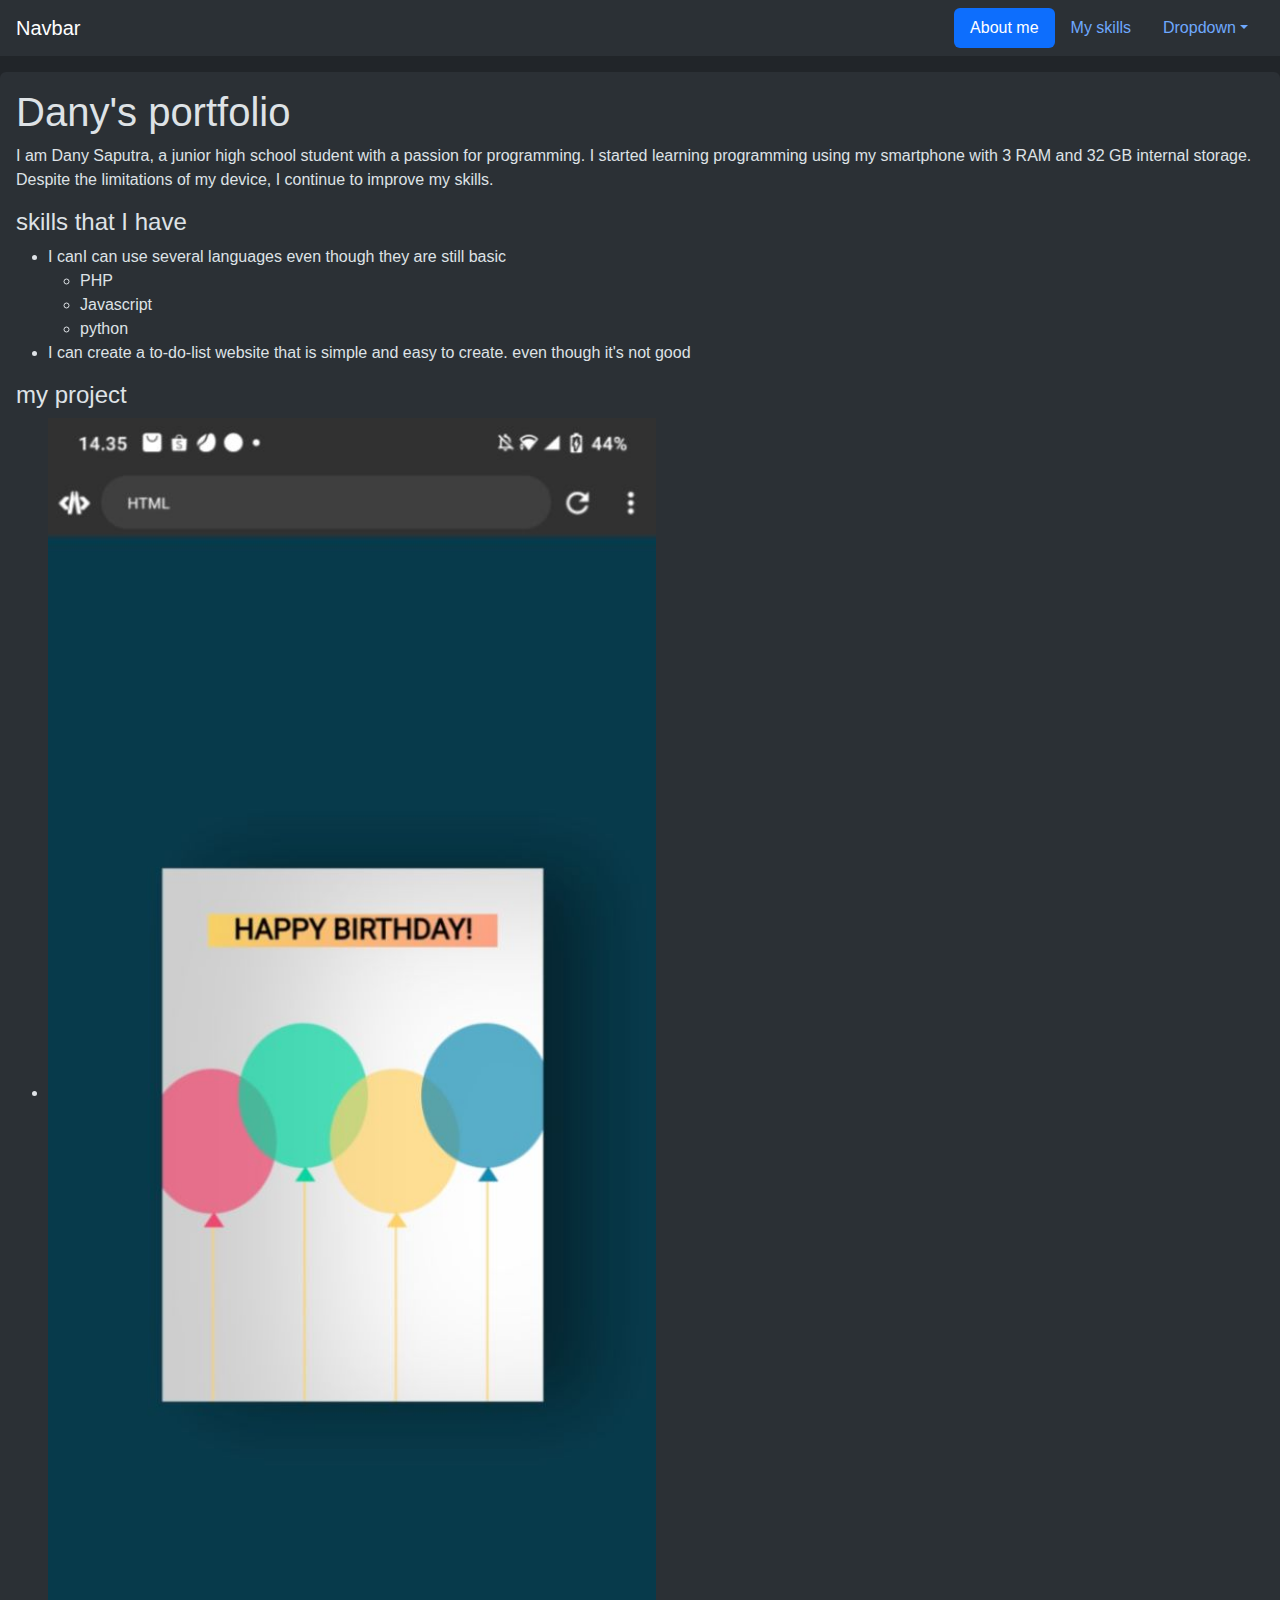
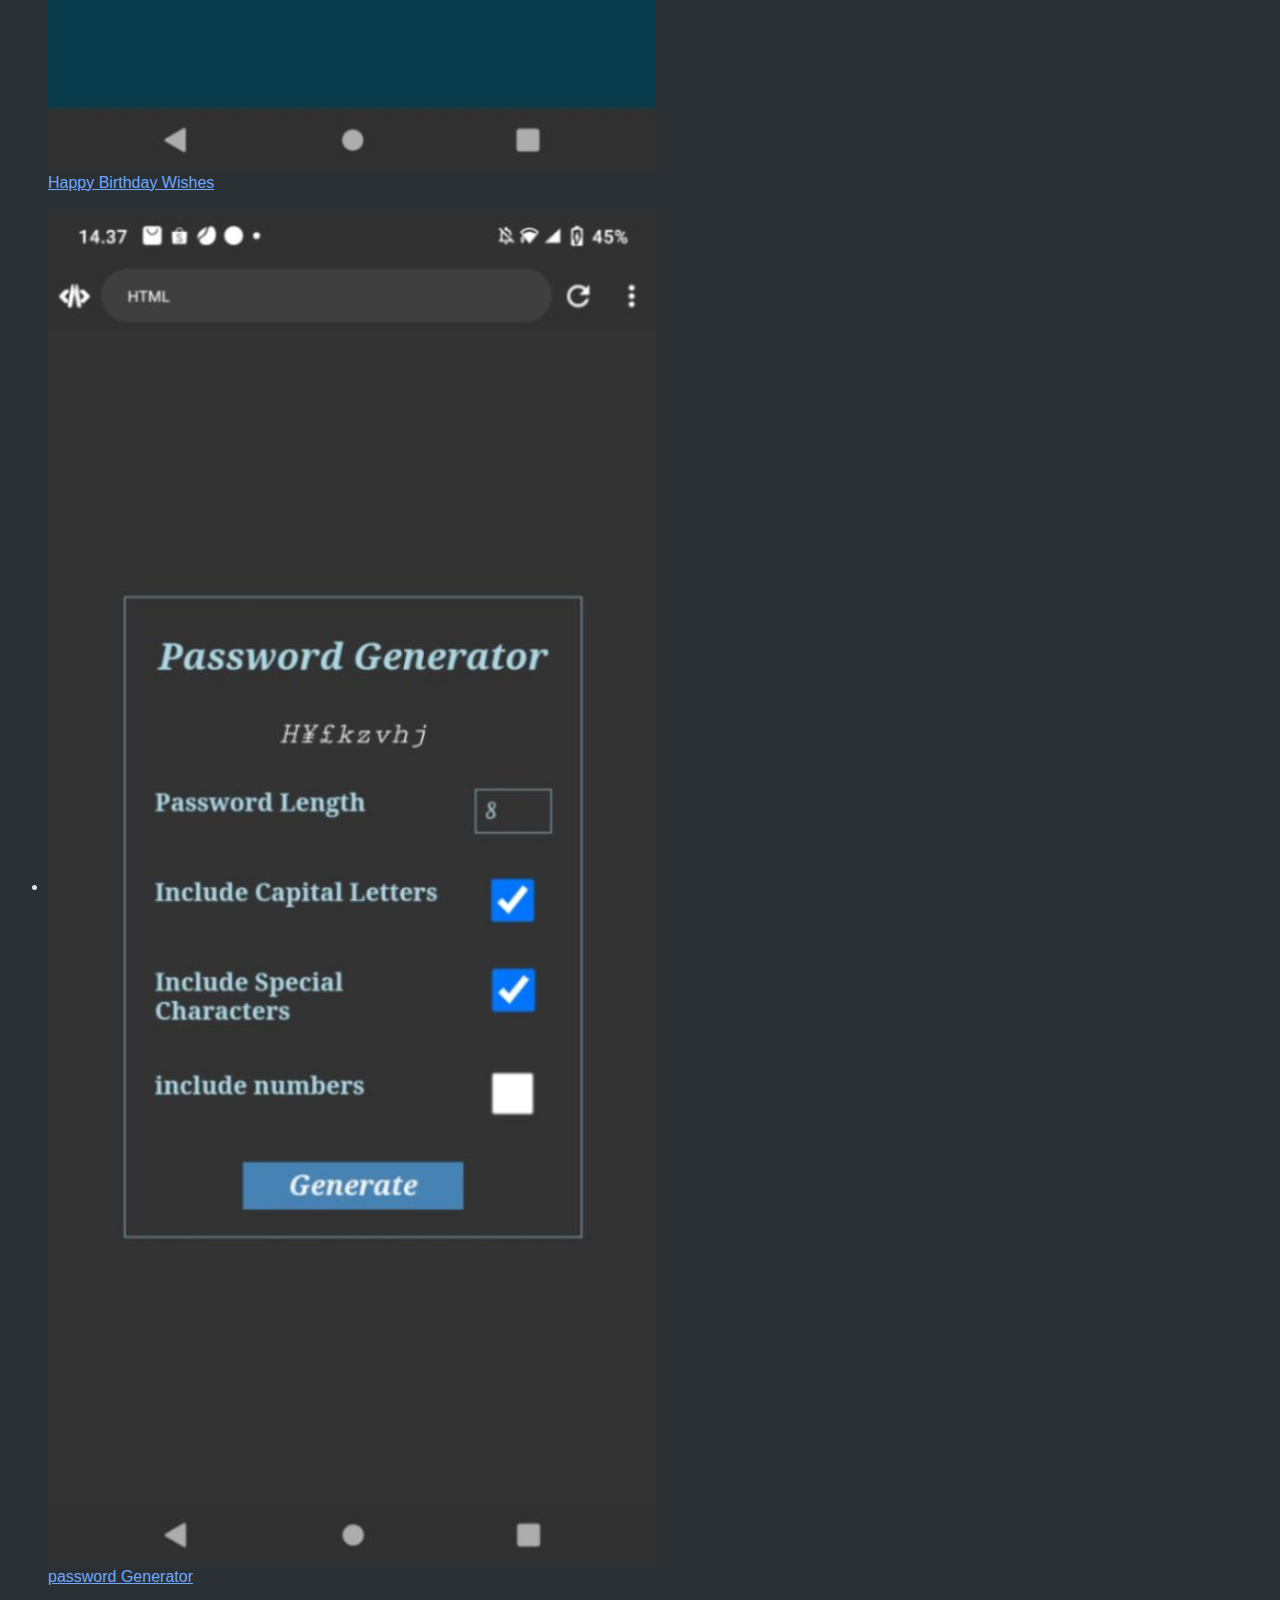
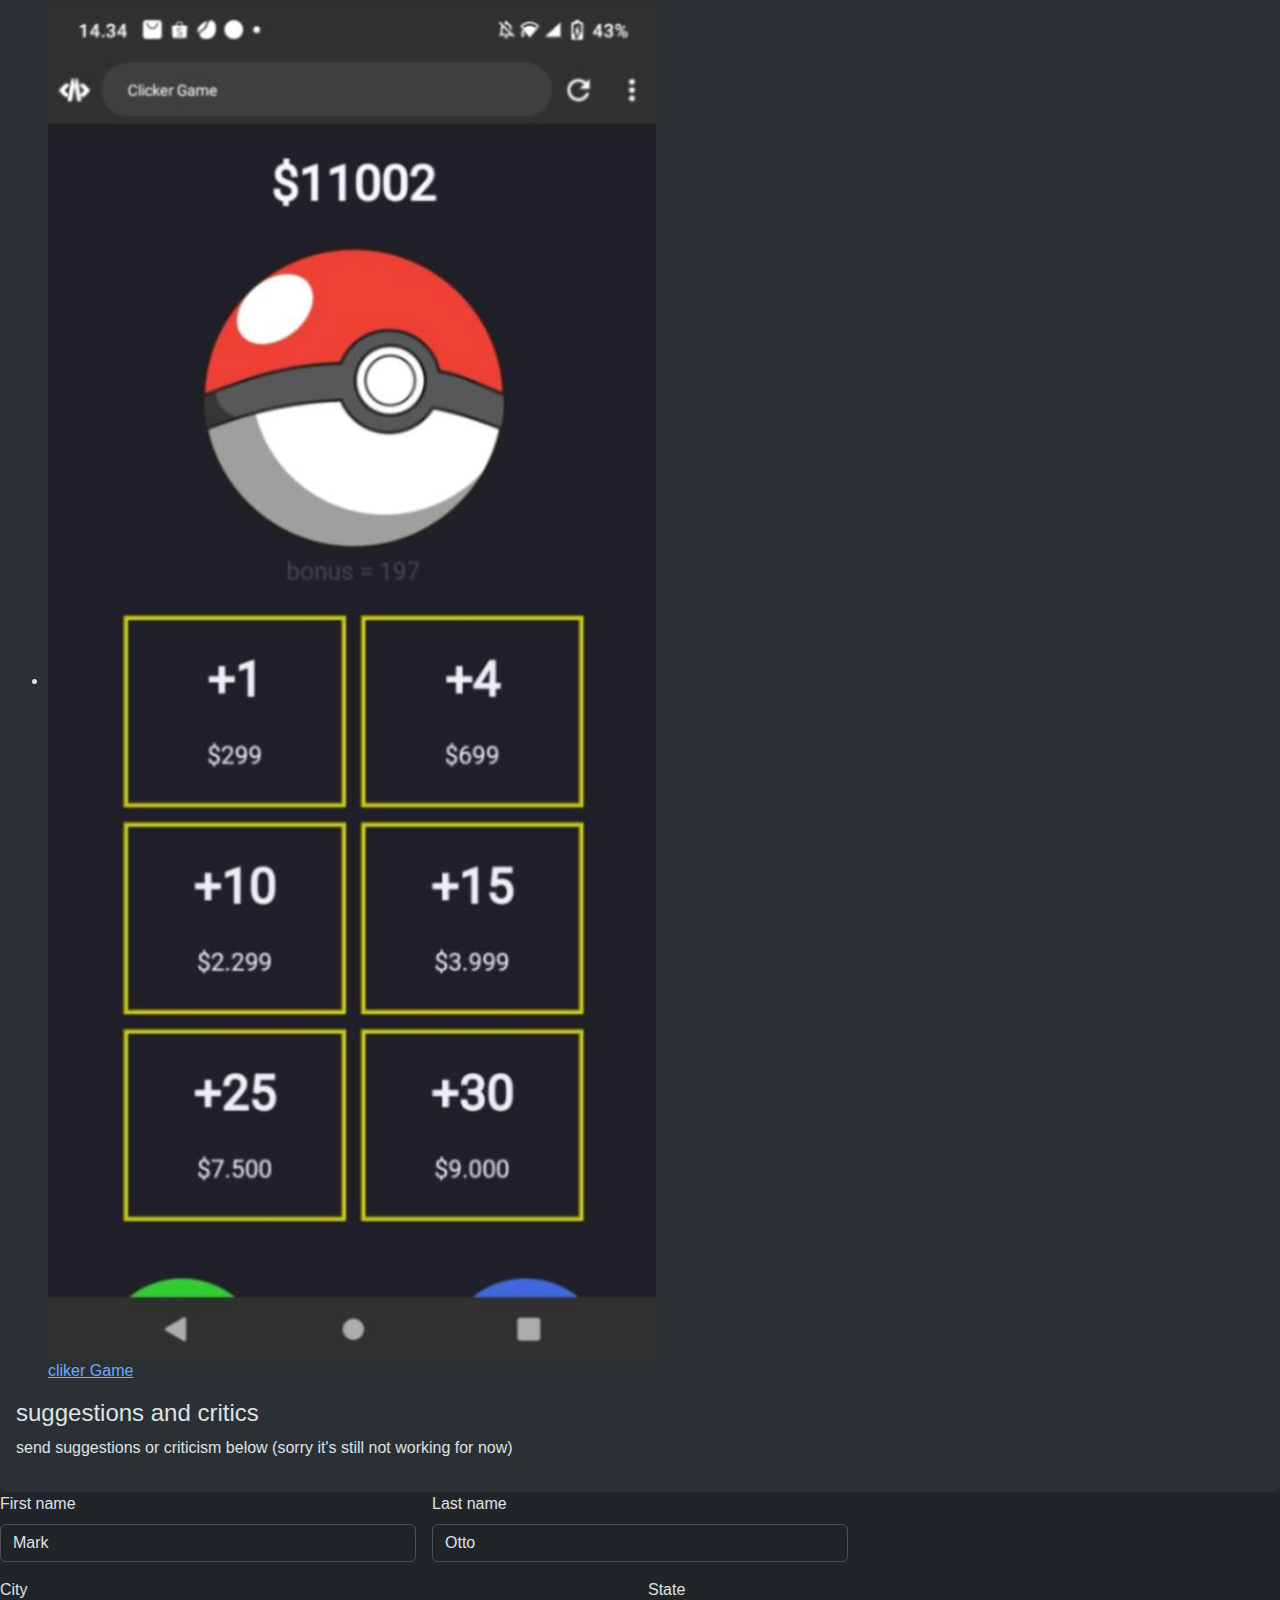
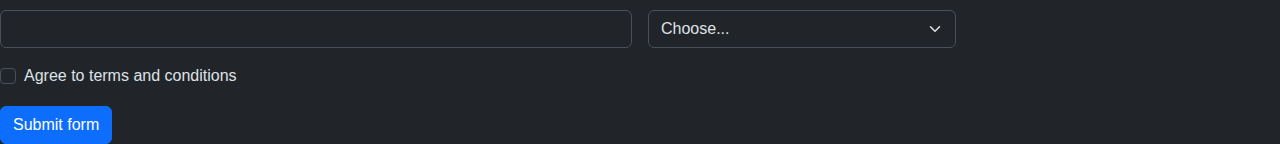
<file: index.html>
<!DOCTYPE html>
<html lang="en" data-bs-theme="dark">
  <head>
    <meta http-equiv="content-type" content="text/html; charset=utf-8" />
    <meta name="viewport" content="width=device-width, initial-scale=1.0">
    <title></title>
    <link href="https://cdn.jsdelivr.net/npm/bootstrap@5.3.3/dist/css/bootstrap.min.css" rel="stylesheet" integrity="sha384-QWTKZyjpPEjISv5WaRU9OFeRpok6YctnYmDr5pNlyT2bRjXh0JMhjY6hW+ALEwIH" crossorigin="anonymous">
  </head>
  <body style="font-family: 'Open Sans', sans-serif;">
    <!-- navbar -->
    <nav id="navbar-example2" class="navbar bg-body-tertiary px-3 mb-3">
  <a class="navbar-brand" href="#">Navbar</a>
  <ul class="nav nav-pills">
    <li class="nav-item">
      <a class="nav-link" href="#scrollspyHeading1">About me</a>
    </li>
    <li class="nav-item">
      <a class="nav-link" href="#scrollspyHeading2">My skills</a>
    </li>
    <li class="nav-item dropdown">
      <a class="nav-link dropdown-toggle" data-bs-toggle="dropdown" href="#" role="button" aria-expanded="false">Dropdown</a>
      <ul class="dropdown-menu">
        <li><a class="dropdown-item" href="#scrollspyHeading3">my projects</a></li>
        <li><a class="dropdown-item" href="#scrollspyHeading4">suggestion and critics</a></li>
        <li><hr class="dropdown-divider"></li>
        <!-- <li><a class="dropdown-item" href="#scrollspyHeading5">Fifth</a></li> -->
      </ul>
    </li>
  </ul>
</nav>
<!-- value of web -->

<div data-bs-spy="scroll" data-bs-target="#navbar-example2" data-bs-root-margin="0px 0px -40%" data-bs-smooth-scroll="true" class="scrollspy-example bg-body-tertiary p-3 rounded-2" tabindex="0">
  <h1 id="scrollspyHeading1"><a>Dany's portfolio </a></h1>
  <p>I am Dany Saputra, a junior high school student with a passion for programming. I started learning programming using my smartphone with 3 RAM and 32 GB internal storage. Despite the limitations of my device, I continue to improve my skills.</p>
  <h4 id="scrollspyHeading2">skills that I have</h4>
  <ul>
    <li>I canI can use several languages even though they are still basic</li>
    <ul>
      <li>PHP</li>
      <li>Javascript</li>
      <li>python</li>
    </ul>
    <li>I can create a to-do-list website that is simple and easy to create. even though it's not good</li>
  </ul>
  <h4 id="scrollspyHeading3">my project</h4>
  <ul>
    <li><figure>
      <img style="width: 50%; height: 50%; display: inline;" src="./picture/S3.jpg" alt="./pitcure/S3.jpg" class="imgp"/>
      <br>
      <a href="./HBW/index.html">Happy Birthday Wishes</a>
    </figure></li>
    <li><figure>
      <img style="width: 50%; height: 50%;" src="./picture/S5.jpg" alt="ytta" />
      <figcaption><a href="./password Generator/index.html">password Generator</a></figcaption>
    </figure></li>
    <li><figure>
      <img style="width: 50%; height: 50%;" src="./picture/S1.jpg" alt="b" />
      <figcaption><a href="./clikerGame/index.html">cliker Game</a></figcaption>
    </figure></li>
  </ul>
  <h4 id="scrollspyHeading4">suggestions and critics</h4>
  <p>send suggestions or criticism below (sorry it's still not working for now)</p>
</div>

<!-- form -->
    <form action="" method="get" class="row g-3 needs-validation" novalidate>
  <div class="col-md-4">
    <label for="validationCustom01" class="form-label">First name</label>
    <input type="text" class="form-control" id="validationCustom01" value="Mark" required>
    <div class="valid-feedback">
      Looks good!
    </div>
  </div>
  <div class="col-md-4">
    <label for="validationCustom02" class="form-label">Last name</label>
    <input type="text" class="form-control" id="validationCustom02" value="Otto" required>
    <div class="valid-feedback">
      Looks good!
    </div>
  </div>
  
  <div class="col-md-6">
    <label for="validationCustom03" class="form-label">City</label>
    <input type="text" class="form-control" id="validationCustom03" required>
    <div class="invalid-feedback">
      Please provide a valid city.
    </div>
  </div>
  <div class="col-md-3">
    <label for="validationCustom04" class="form-label">State</label>
    <select class="form-select" id="validationCustom04" required>
      <option selected disabled value="">Choose...</option>
      <option>Indonesian</option>
      <option>Malay</option>
      <option>Singapore</option>
      <option>other</option>
    </select>
    <div class="invalid-feedback">
      Please select a valid state.
    </div>
  </div>
  <div class="col-12">
    <div class="form-check">
      <input class="form-check-input" type="checkbox" value="" id="invalidCheck" required>
      <label class="form-check-label" for="invalidCheck">
        Agree to terms and conditions
      </label>
      <div class="invalid-feedback">
        You must agree before submitting.
      </div>
    </div>
  </div>
  <div class="col-12">
    <button class="btn btn-primary" type="submit">Submit form</button>
  </div>
</form>
    
    <script src="https://cdn.jsdelivr.net/npm/bootstrap@5.3.3/dist/js/bootstrap.bundle.min.js" integrity="sha384-YvpcrYf0tY3lHB60NNkmXc5s9fDVZLESaAA55NDzOxhy9GkcIdslK1eN7N6jIeHz" crossorigin="anonymous"></script>
  </body>
</html>
</file>
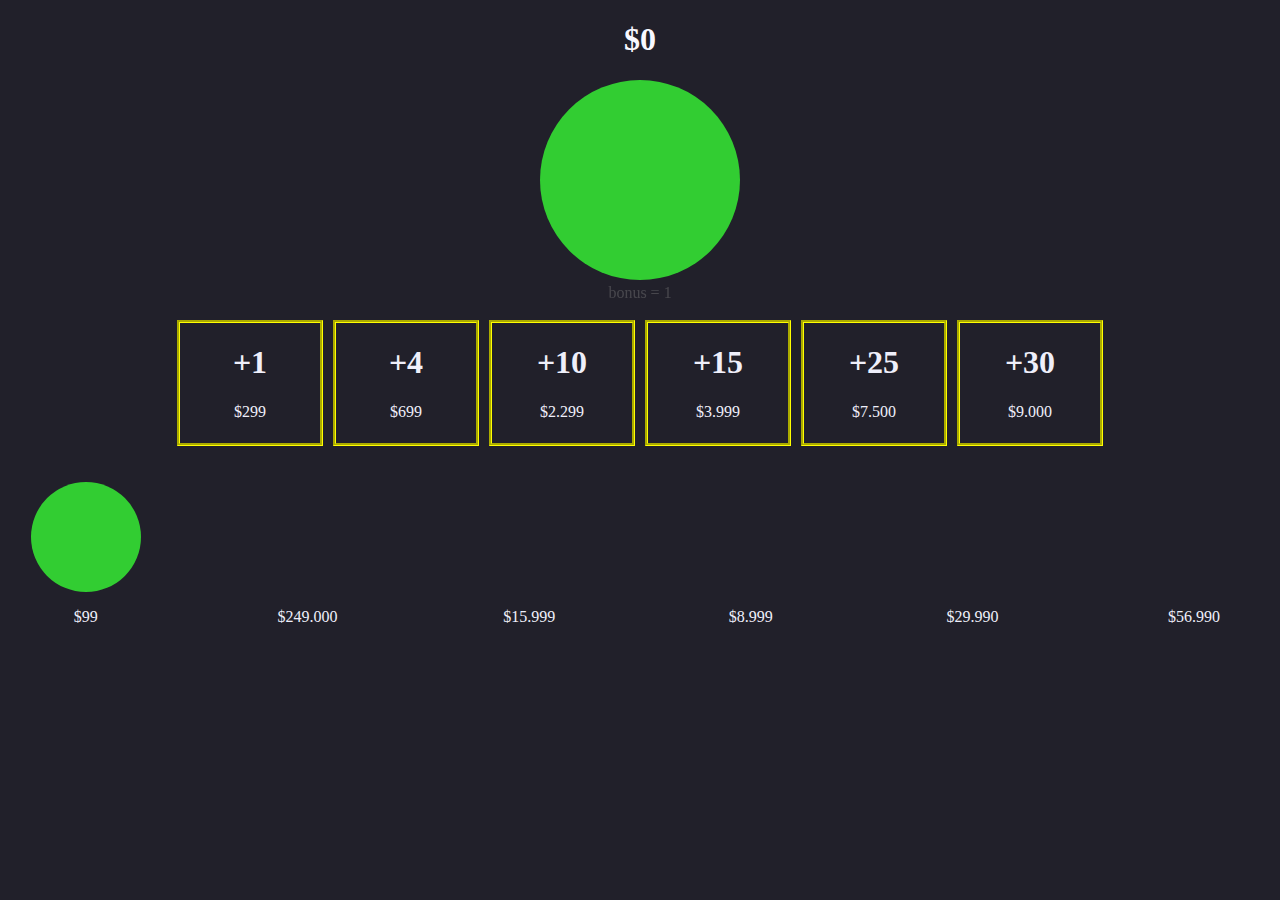
<file: clickerGame/index.html>
<!DOCTYPE html>
<html>

<head>
  <meta charset="UTF-8">
  <meta name="viewport" content="width=device-width, initial-scale=1">
  <link rel="stylesheet" href="style.css">
  <title>Clicker Game</title>
</head>

<body>

  <h1 id="balance">$0</h1>
  <div class="click" id="click"></div>
  <div class="up">
    <p id="up"></p>
  </div>
  <br><br>
  <!-- Market -->
  <div class="market">
    <div class="toBuy" id="buy">
      <h1>+1</h1>
      <p>$299</p>
    </div>
    <div class="toBuy" id="buyOne">
      <h1>+4</h1>
      <p>$699</p>
    </div>
    <div class="toBuy" id="buyTwo">
      <h1>+10</h1>
      <p>$2.299</p>
    </div>
    <div class="toBuy" id="buyThree">
      <h1>+15</h1>
      <p>$3.999</p>
    </div>
    <div class="toBuy" id="buyFour">
      <h1>+25</h1>
      <p>$7.500</p>
    </div>
    <div class="toBuy" id="buyFive">
      <h1>+30</h1>
      <p>$9.000</p>
    </div>
  </div><br><br>
  <!-- Skins -->
  <div class="skins">
    <div class="color">
      <input type="color" class="input" id="color" value="#32CD32">
      <p>$99</p>
    </div>
    <div class="random" id="randomSkin">
      <p class="price">$249.000</p>
    </div>
    <div class="pokeball" id="pokeball">
      <p class="price">$15.999</p>
    </div>
    <div class="rgb" id="rgb">
      <p class="price">$8.999</p>
    </div>
    <div class="bill" id="bill">
      <p class="price">$29.990</p>
    </div>
    <div class="stolenFromHomer" id="donut">
      <p class="price">$56.990</p>
    </div>
  </div>
  <script src="main.js"></script>
</body>

</html>
</file>
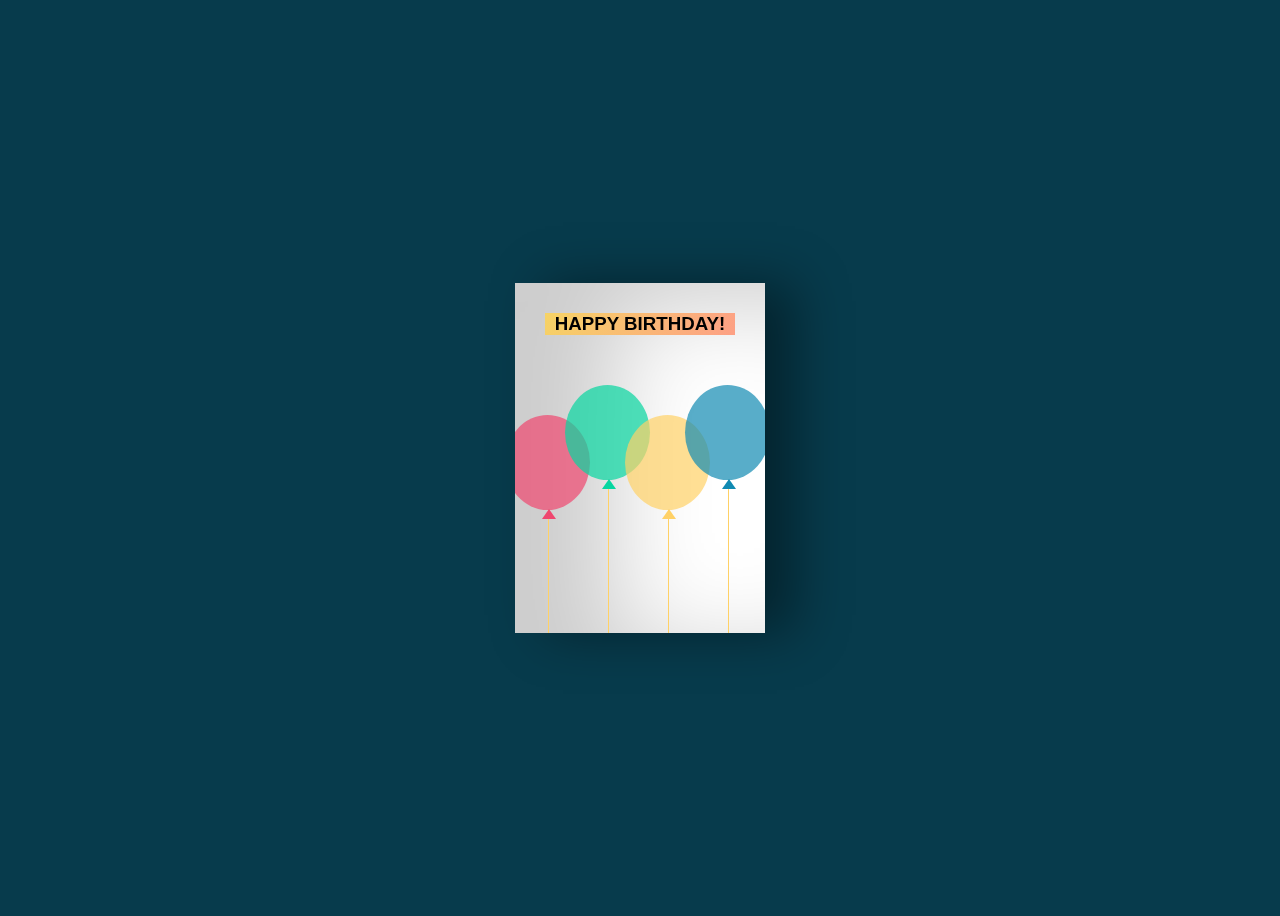
<file: HBW/index.html>
<!DOCTYPE html>
<html lang="en">
<head>
  <meta charset="UTF-8">
  <meta http-equiv="X-UA-Compatible" content="IE=Edge">
  <meta name="viewport" content="width=device-width, initial-scale=1">

  <title>HTML</title>
  
  <!-- HTML -->
  

  <!-- Custom Styles -->
  <link rel="stylesheet" href="style.css">
</head>

<body>
 <div class="birthdayCard">
<div class="cardFront"><h3 class="happy">HAPPY BIRTHDAY!</h3>
<div class="balloons">
  <div class="balloonOne"></div>
  <div class="balloonTwo"></div>
  <div class="balloonThree"></div>
  <div class="balloonFour"></div>
</div>
</div>
<div class="cardInside">
    <h3 class="back">HAPPY BIRTHDAY!</h3>
    <p>Dear me,</p>
    <p>Happy birthday to me!! Day after day has passed and it doesn't feel like you have entered a new age. I hope that later I can be better than yesterday, so that I can be a good person</p>
    <p class="name">Human</p>
  </div>
</div

  
  <script src="main.js"></script>
</body>
</html>
</file>
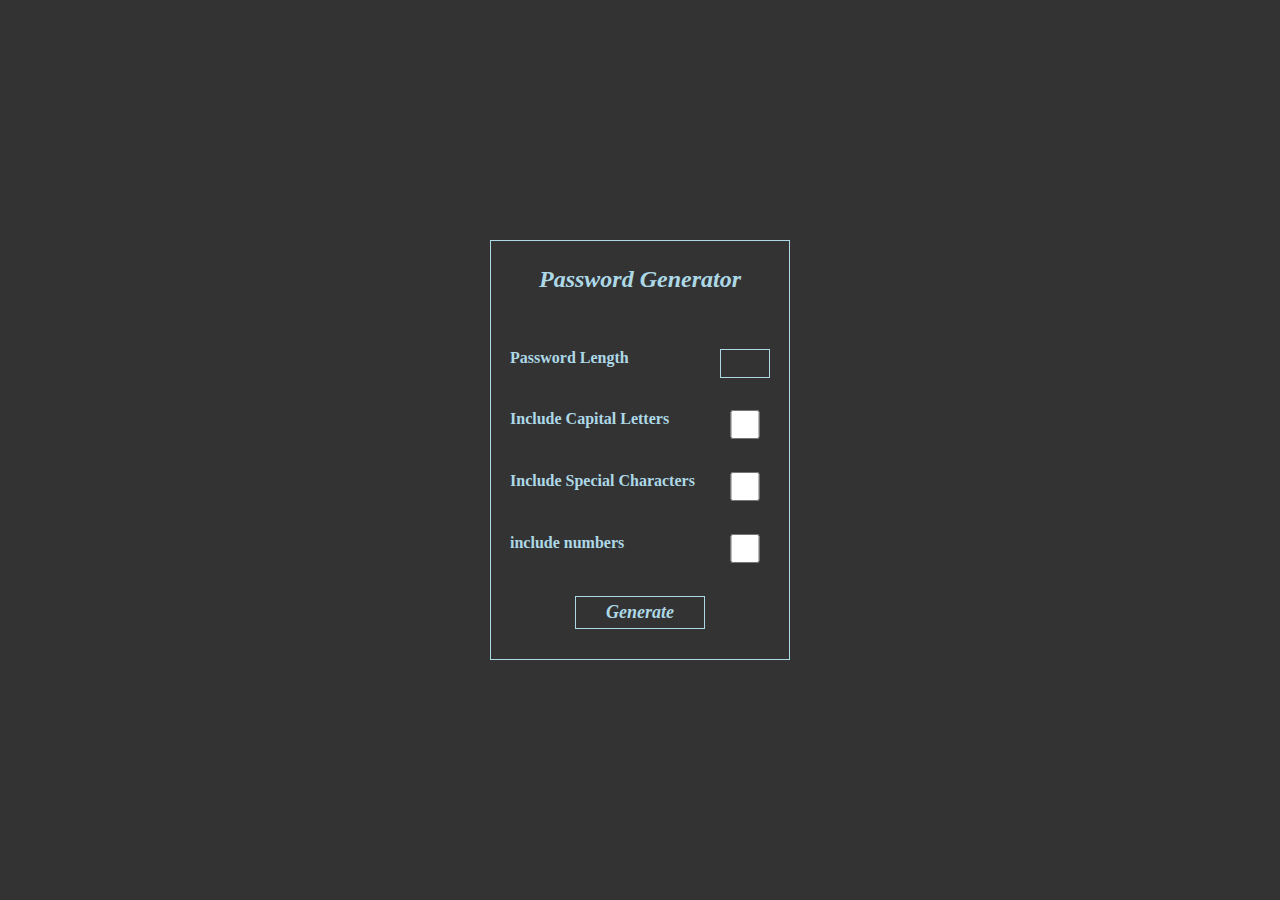
<file: Password Generator/index.html>
<!DOCTYPE html>
<html lang="en">

<head>
  <meta charset="UTF-8">
  <meta http-equiv="X-UA-Compatible" content="IE=Edge">
  <meta name="viewport" content="width=device-width, initial-scale=1">
  <title>HTML</title>
  <!-- HTML -->
  <!-- Custom Styles -->
  <link rel="stylesheet" href="style.css">
</head>

<body>
  <div class="container">
    <h1>Password Generator</h1>
    
     <div class="result">
<p id="para"></p>
</div>

     <div class="div-content">
   <label for="length">Password Length</label>
   <input type="number" id="length" />
     </div>
   
        <div class="div-content">
   <label for="upper">Include Capital Letters</label>
   <input type="checkbox" id="upper" />
     </div>
  
      <div class="div-content">
        <label for="special">Include Special Characters</label>
        <input type="checkbox" id="special" />
      </div>      
      
      
            <div class="div-content">
        <label for="numbers">include numbers</label>
        <input type="checkbox" id="numbers" />
      </div>      
        
      
      
      
      
      <div class="button">
         <button id="BTN">Generate</button>
        </div>
    
  </div>
  
  <script src="main.js"></script>
</body>

</html>
</file>
<file: clickerGame/style.css>
* {
  @import url("https://fonts.googleapis.com/css2?family=Roboto:wght@100&display=swap");
}

body {
  text-align: center;
  margin: 0;
  background-color: #21202A;
  color: #EFEFFA;
  font-family: Roboto;
}

.click {
  display: inline-block;
  width: 200px;
  height: 200px;
  border-radius: 100px;
  background-color: limegreen;
  /* NOSELECT */
  -moz-user-select: none;
  -webkit-user-select: none;
  -ms-user-select: none;
  -o-user-select: none;
  user-select: none;
}

/* ClassList / JavaScript */
.clickChangeSkinPokeball {
  background: url(https://resize.yandex.net/imgs_touch?key=fed81c79a22443e8008ee29dce76a080&url=https%3A%2F%2Fupload.wikimedia.org%2Fwikipedia%2Fcommons%2F5%2F51%2FPokebola-pokeball-png-0.png&width=360&height=360&typemap=png%3Apng%3B*%3Ajpg&quality=60&use-cache-headers=yes&crop=no&enlarge=no);
  background-size: cover;
}

.clickChangeSkinBill {
  background: url(https://i.pinimg.com/originals/8f/a7/93/8fa793226f091226675b454017afb7c7.png);
  background-size: cover;
}

.clickChangeSkinRgb {
  background: url(https://vignette.wikia.nocookie.net/color-list/images/2/2b/Color_wheel.png/revision/latest?cb=20150907145615);
  background-size: cover;
}

.clickChangeSkinDonut {
  background: url(https://resize.yandex.net/imgs_touch?key=e4ac871410a5ed7ceca0e7331df4250d&url=https%3A%2F%2Fwww.pinclipart.com%2Fpicdir%2Fbig%2F522-5229751_donuts-portable-network-graphics-clip-art-bakery-image.png&width=361&height=360&typemap=png%3Apng%3B*%3Ajpg&quality=60&use-cache-headers=yes&crop=no&enlarge=no);
  background-size: cover;
}

#balance {
  color: ghostwhite;
}

.toBuy {
  height: 120px;
  width: 140px;
}

#up {
  position: absolute;
  padding: 0;
  margin: 0;
  color: gray;
  filter: opacity(40%)
}

.up {
  display: flex;
  justify-content: center;
}

.market {
  display: flex;
  flex-wrap: wrap;
  justify-content: center;
  row-gap: 10px;
  column-gap: 10px;
}

.toBuy {
  display: inline-block;
  border: groove 3px yellow;
  transition: 0.3s;
}

/* Skins */
.price {
  margin-top: 126px;
}

.input {
  width: 110px;
  height: 110px;
  filter: opacity(0%)
}

.skins {
  display: flex;
  justify-content: space-around;
  flex-wrap: wrap;
  gap: 50px;
}

.color {
  display: inline-block;
  width: 110px;
  height: 110px;
  background-color: limegreen;
  border-radius: 100px;
}

.random {
  display: inline-block;
  width: 110px;
  height: 110px;
  border-radius: 100px;
  animation: random 3s infinite;
}

@keyframes random {
  0% {
    background-color: limegreen;
  }

  20% {
    background-color: aqua;
  }

  40% {
    background-color: royalblue;
  }

  60% {
    background-color: deeppink;
  }

  80% {
    background-color: gold;
  }

  100% {
    background-color: orange;
  }
}

.pokeball {
  display: inline-block;
  width: 110px;
  height: 110px;
  border-radius: 100px;
  background: url(https://resize.yandex.net/imgs_touch?key=fed81c79a22443e8008ee29dce76a080&url=https%3A%2F%2Fupload.wikimedia.org%2Fwikipedia%2Fcommons%2F5%2F51%2FPokebola-pokeball-png-0.png&width=360&height=360&typemap=png%3Apng%3B*%3Ajpg&quality=60&use-cache-headers=yes&crop=no&enlarge=no);
  background-size: cover;
}

.rgb {
  display: inline-block;
  width: 110px;
  height: 110px;
  border-radius: 100px;
  background: url(https://vignette.wikia.nocookie.net/color-list/images/2/2b/Color_wheel.png/revision/latest?cb=20150907145615);
  background-size: cover;
}

.bill {
  display: inline-block;
  width: 110px;
  height: 110px;
  border-radius: 100px;
  background: url(https://i.pinimg.com/originals/8f/a7/93/8fa793226f091226675b454017afb7c7.png);
  background-size: cover;
}

.stolenFromHomer {
  display: inline-block;
  width: 110px;
  height: 110px;
  border-radius: 100px;
  background: url(https://resize.yandex.net/imgs_touch?key=e4ac871410a5ed7ceca0e7331df4250d&url=https%3A%2F%2Fwww.pinclipart.com%2Fpicdir%2Fbig%2F522-5229751_donuts-portable-network-graphics-clip-art-bakery-image.png&width=361&height=360&typemap=png%3Apng%3B*%3Ajpg&quality=60&use-cache-headers=yes&crop=no&enlarge=no);
  background-size: cover;
}
</file>
<file: HBW/style.css>
body {
  display: flex;
  align-items: center;
  justify-content: center;
  height:100vh;
  background-color: #073b4c;
}

.birthdayCard {
  position: relative;
  width: 250px;
  height:350px;
  cursor: pointer;
  transform-style: preserve-3d;
	transform: perspective(2500px);
  transition: 1s;
}

.cardFront {
  position: relative;
  background-color: #fff;
  width: 250px;
  height:350px;
  overflow: hidden;
  transform-origin: left;
  box-shadow: inset 100px 20px 100px rgba(0,0,0,.2), 30px 0 50px rgba(0,0,0,0.4);
  transition: .6s;
}

.happy {
  font-family: Tahoma, sans-serif;
  text-align: center;
  margin:30px; 
  background-image: linear-gradient(120deg, #f6d365 0%, #fda085 100%);
  transition: .1s;
}
  
  .balloons {
  position: absolute;
}

.balloonOne, .balloonTwo, .balloonThree, .balloonFour {
  position: absolute;
  width: 85px;
  height:95px;
  border-radius:50%;
}

.balloonOne {
  background-color: rgb(239, 71, 111, 0.7);
  left:-10px;
  top:50px;
}

.balloonTwo {
  background-color: rgb(6, 214, 160, 0.7);
  left:50px;
  top:20px;
}

.balloonThree {
  background-color: rgb(255, 209, 102, 0.7);
  left:110px;
  top:50px;
}

.balloonFour {
  background-color: rgb(17, 138, 178, 0.7);
  left:170px;
  top:20px;
}

.balloonOne:before, .balloonTwo:before, .balloonThree:before, .balloonFour:before {
  content:"";
  position: absolute;
  width:1px;
  height: 155px;
  background-color: #ffd166;
  top:95px;
  left:43px;
}
.balloonOne:after, .balloonTwo:after, .balloonThree:after, .balloonFour:after 
{
  content:"";
  position: absolute;
  border-right: 7px solid transparent;
  border-left: 7px solid transparent;
  top:94px;
  left:37px;
}

.balloonOne:after {
  border-bottom: 10px solid #ef476f;
}

.balloonTwo:after {
  border-bottom: 10px solid #06d6a0;
}

.balloonThree:after {
  border-bottom: 10px solid #ffd166;
}

.balloonFour:after {
  border-bottom: 10px solid #118ab2;
}

.cardInside {
  position: absolute;
  background-color: #fff;
  width: 250px;
  height:350px;
  z-index:-1;
  left:0;
  top:0;
  box-shadow: inset 100px 20px 100px rgba(0,0,0,0.2);
}

p {
  font-family: 'Brush Script MT', cursive;
  margin: 40px;
  color: #333;
}

.name {
  position: absolute;
  left:150px;
  top:250px;
  color: #333;
}

.back {
  font-family: Tahoma, sans-serif;
  color: #333;
  text-align: center;
  margin:30px; 
  outline-color:#333;
  outline-style: dotted;
}

.birthdayCard:hover {
	transform: perspective(2500px) rotate(5deg);
	box-shadow: inset 100px 20px 100px rgba(0,0,0,.2), 0 10px 100px rgba(0,0,0,0.5);
}

.birthdayCard:hover .cardFront {
  transform: rotateY(-160deg); 
}

.birthdayCard:hover .happy {
  visibility:hidden; 
}
</file>
<file: Password Generator/style.css>
* {
  padding: 0;
  margin: 0;
  box-sizing: border-box;
}

body {
  width: 100vw;
  height: 100vh;
  display: flex;
  justify-content: center;
  align-items: center;
  background: #333;
}



.container {
  
  position: absolute;
  height: 420px;
  width: 300px;
  background: none;
  border: 1px solid lightblue;
 display: flex;
 flex-direction: column;
 justify-content: space-between;
 align-items: center;
 
}

.container h1{
  text-align: center;
  font-size: 24px;
  font-family: Cambria, Cochin, Georgia, Times, 'Times New Roman', serif;
  color: lightblue;
  font-style: italic;
  margin-top: 25px;
}



.result{
margin: 25px 0 25px 0;

}



.result #para{
  text-align: center;
  font-family: Courier;
  font-style: italic;
  font-size: 20px;
  color: white
}

.div-content{
  width: 300px;
  margin-bottom: 30px;
  display: flex;
  justify-content: space-between;
  
}
.div-content input{
  height: 29px;
  width: 50px;
  margin-right: 20px;
  outline: none;
  color: lightblue;
  background: none;
  border: 1px solid lightblue;
  padding: 3px 6px;
  font-family: cursive;
  font-weight: bold;
  
}


.div-content label {
 
  padding-left: 20px;
  outline: none;
  color: lightblue;
  background: none;
  font-family: Cambria, Cochin, Georgia, Times, 'Times New Roman', serif;
  font-weight: bold;

}


div-content input{
  margin-right: 20px;
  outline: none;
 
  
}


.div-content label {
 
  padding-left: 20px;
  outline: none;
  color: lightblue;
  background: none;
  font-family: Cambria, Cochin, Georgia, Times, 'Times New Roman', serif;
  font-weight: bold;

}







.symbol{
  width: 300px;
  display: flex;
  flex-direction: row;
  justify-content: space-around;
  margin-bottom: 25px;
}

.symbol label {
 padding-left: 20px;
 color: lightblue;
 font-family: 'Courier New', Courier, monospace;  
  
}

.symbol input{
 
 
 padding-right: 20px;
}

.button{
  padding-bottom: 30px;
}

.button button{
    padding: 5px 30px;
    font-size: 18px;
    font-family: Cambria, Cochin, Georgia, Times, 'Times New Roman', serif;
    font-weight: bold;
    font-style: italic;
    border: 1px solid lightblue;
    background: none;
    color: lightblue;

}

.button button:hover {
  background: steelblue;
  color: whitesmoke;
  border: none;
  outline: none;
}
</file>
